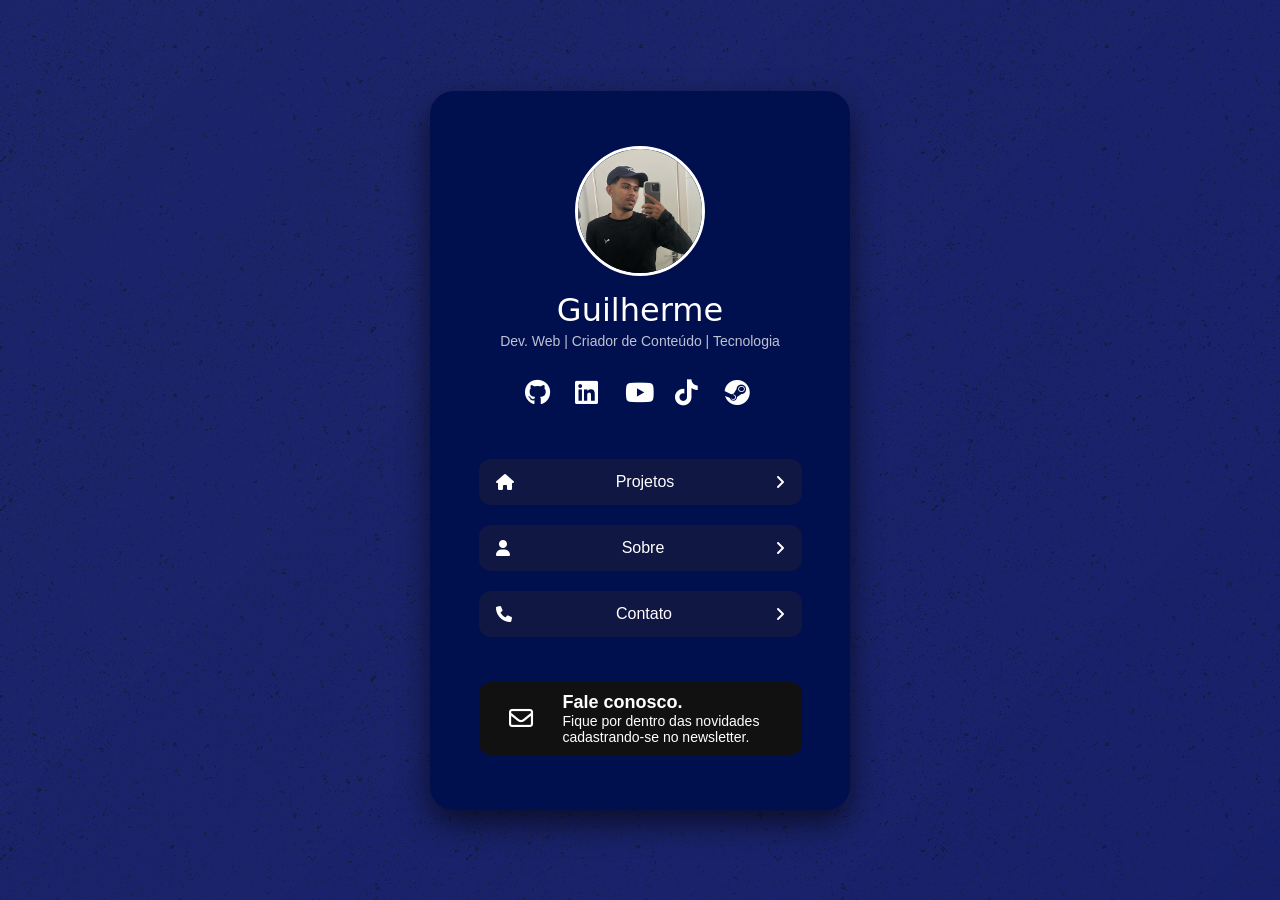
<file: index.html>
<!doctype html>

<html lang="en">

  <head>
    <meta charset="UTF-8" />
    <meta name="viewport" content="width=device-width, initial-scale=1.0" />
    <title>Linktree | Guilherme</title>
    <link rel="stylesheet" href="styles/styles.css" />
    <link rel="stylesheet" href="https://cdnjs.cloudflare.com/ajax/libs/font-awesome/6.0.0/css/all.min.css"/>

  </head>
  <body>
    <div class="content">
      <header>
        <img
          src="assets/image/avatar-wpp2-360.jpg"
          srcset="assets/image/avatar-wpp2-360.jpg 1x, assets/image/avatar-wpp2-720.jpg 2x"
          width="150"
          height="150"
          alt="Avatar de Usuário"
        />
        <h1>Guilherme</h1>
        <p>
          Dev. Web | Criador de Conteúdo | Tecnologia
        </p>
      </header>
      <div class="content_main">
        <ul>
          <li><a href="https://github.com/GuiiDevv" class="link-github" target="_blank"><i class="fa-brands fa-github"></i></a></li>
          <li><a href="https://www.linkedin.com/in/guilherme-cavalcante-301798120/" class="link-linkedin" target="_blank"><i class="fa-brands fa-linkedin"></i></a></li>
          <li><a href="https://www.youtube.com/@47zinn" class="link-youtube" target="_blank"><i class="fa-brands fa-youtube"></i></a></li>
          <li><a href="https://www.tiktok.com/@gui.olliv" class="link-tiktok" target="_blank"><i class="fa-brands fa-tiktok"></i></a></li>
          <li><a href="https://steamcommunity.com/profiles/76561199072843996/" class="link-steam" target="_blank"><i class="fa-brands fa-steam"></i></a></li>
        </ul>
        <main>
          <a href="https://github.com/GuiiDevv?tab=repositories" target="_blank" rel="noopener noreferrer">
            <i class="fa-solid fa-house"></i>
            <p>Projetos</p>
            <i class="fa-solid fa-angle-right"></i>
          </a>
          <!--<a href="#">
            <i class="fa-solid fa-briefcase"></i>
            <p>Portifolio</p>
            <i class="fa-solid fa-angle-right"></i>
          </a>-->
          <a href="#">
            <i class="fa-solid fa-user"></i>
            <p>Sobre</p>
            <i class="fa-solid fa-angle-right"></i>
          </a>
          <a href="https://api.whatsapp.com/send/?phone=5595981072594" target="_blank" rel="noopener noreferrer">
            <i class="fa-solid fa-phone"></i>
            <p>Contato</p>
            <i class="fa-solid fa-angle-right"></i>
          </a>
        </main>
        <div class="footer-content" onclick="location.href='mailto:guicavalcante110@icloud.com'">
          <i class="fa-regular fa-envelope"></i>
          <span>
            <h2>Fale conosco.</h2>
            <p>Fique por dentro das novidades cadastrando-se no newsletter.</p>
          </span>
        </div>
      </div>
    </div>
  </body>
</html>
</file>
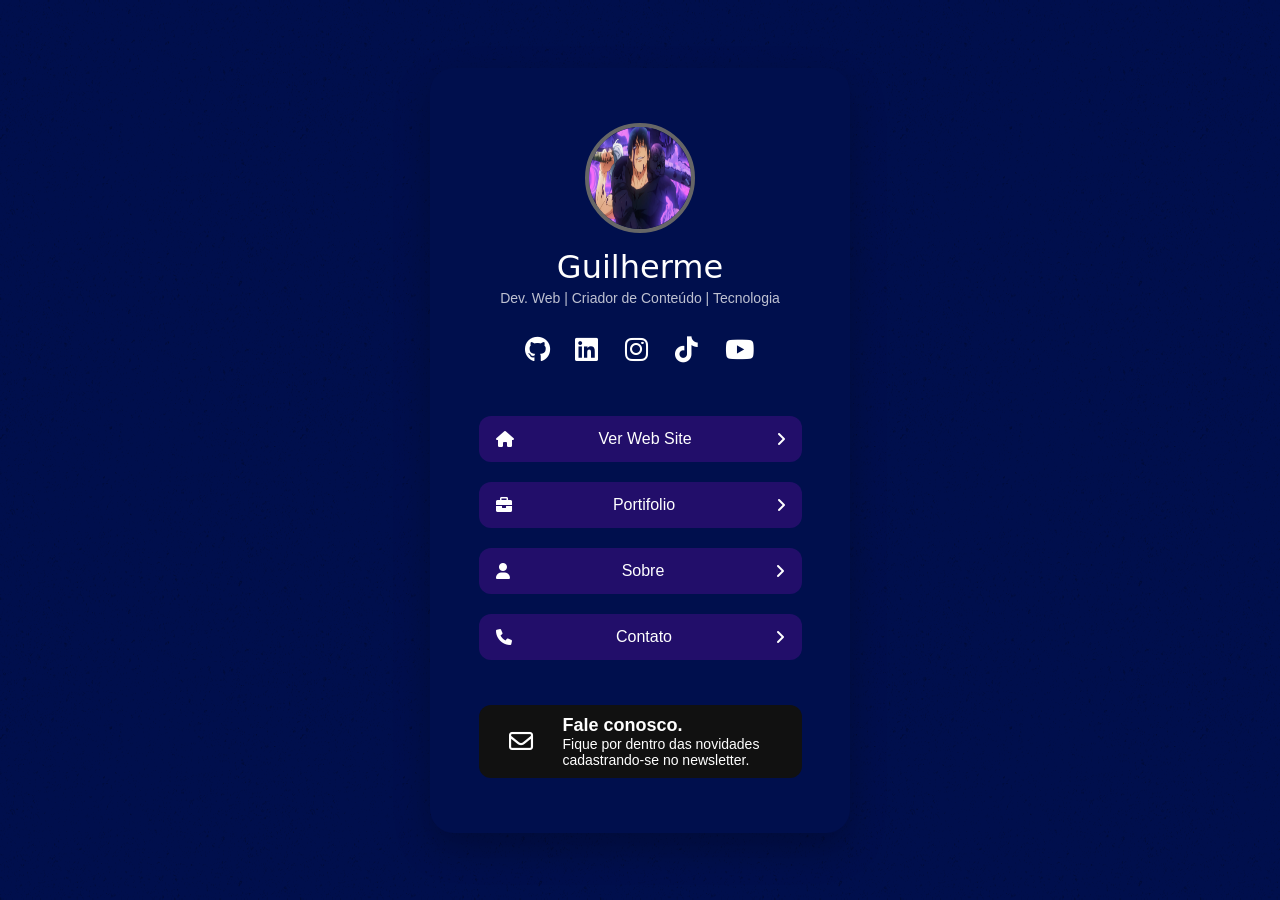
<file: miniperfil.html>
<!doctype html>

<html lang="en">

  <head>
    <meta charset="UTF-8" />
    <meta name="viewport" content="width=device-width, initial-scale=1.0" />
    <title>Linktree | Guilherme</title>
    <link rel="stylesheet" href="styles.css" />
    <link rel="stylesheet" href="https://cdnjs.cloudflare.com/ajax/libs/font-awesome/6.0.0/css/all.min.css"/>

  </head>
  <body>
    <div class="content">
      <header>
        <img
          src="1368740 (1).png"
          alt="Avatar de Usuário"
        />
        <h1>Guilherme</h1>
        <p>
          Dev. Web | Criador de Conteúdo | Tecnologia
        </p>
      </header>
      <div class="content_main">
        <ul>
          <li><a href="https://github.com/GuiiDevv" class="link-github" target="_blank"><i class="fa-brands fa-github"></i></a></li>
          <li><a href="https://www.linkedin.com/in/guilherme-cavalcante-301798120/" class="link-linkedin" target="_blank"><i class="fa-brands fa-linkedin"></i></a></li>
          <li><a href="https://www.instagram.com/guii.devv/" class="link-instagram" target="_blank"><i class="fa-brands fa-instagram"></i></a></li>
          <li><a href="https://www.tiktok.com/@guii.cnn?lang=en" class="link-tiktok" target="_blank"><i class="fa-brands fa-tiktok"></i></a></li>
          <li><a href="https://www.youtube.com/@47zinn" class="link-youtube" target="_blank"><i class="fa-brands fa-youtube"></i></a></li>
        </ul>
        <main>
          <a href="#">
            <i class="fa-solid fa-house"></i>
            <p>Ver Web Site</p>
            <i class="fa-solid fa-angle-right"></i>
          </a>
          <a href="#">
            <i class="fa-solid fa-briefcase"></i>
            <p>Portifolio</p>
            <i class="fa-solid fa-angle-right"></i>
          </a>
          <a href="#">
            <i class="fa-solid fa-user"></i>
            <p>Sobre</p>
            <i class="fa-solid fa-angle-right"></i>
          </a>
          <a href="https://api.whatsapp.com/send/?phone=5595981072594" target="_blank" rel="noopener noreferrer">
            <i class="fa-solid fa-phone"></i>
            <p>Contato</p>
            <i class="fa-solid fa-angle-right"></i>
          </a>
        </main>
        <div class="footer-content" onclick="location.href='mailto:guicavalcante110@icloud.com'">
          <i class="fa-regular fa-envelope"></i>
          <span>
            <h2>Fale conosco.</h2>
            <p>Fique por dentro das novidades cadastrando-se no newsletter.</p>
          </span>
        </div>
      </div>
    </div>
  </body>
</html>
</file>
<file: styles/styles.css>
* {
  margin: 0;
  padding: 0;
  box-sizing: border-box;
  font-family: "Jost", sans-serif;
  color: white;
}

body {
  display: flex;
  min-height: 100vh;
  background:
  linear-gradient(rgba(0,0,0,0.6), rgba(0,0,0,0.6)),
  url(../assets/asfalt-dark.png),
  linear-gradient(135deg,  #0928a3c0 0%, #0928a3cc 100%);
  background-blend-mode: overlay;
  justify-content: center;
  align-items: center;
  padding: 20px;
}

.content {
  background: #000f4d;
  width: 100%;
  max-width: 420px;
  padding: 55px 40px;
  margin: 0;
  border: 2px transparent #bbb;
  border-radius: 24px;
  display: flex;
  flex-direction: column;
  gap: 30px;
  box-shadow: 0 13px 30px rgba(0, 0, 0, 0.581);
}

@media (max-width: 480px) {
  .content { padding: 35px 25px; }
}

header {
  display: flex;
  flex-direction: column;
  align-items: center;
}

header img {
  width: 130px;
  height: 130px;
  display: block;
  aspect-ratio: 1 / 1;
  image-rendering: auto;
  border-radius: 50%;
  border: 3px solid #ffffff;
}

header h1 {
  margin-top: 15px;
  font-family: "Bitcount Grid Single Ink", system-ui;
  font-weight: 400;
  font-style: normal;
  font-size: 32px;
}
header p {
  margin-top: 4px;
  color: #ffffffbe;
  text-align: center;
  font-size: 14px;
}

.content_main {
  display: flex;
  flex-direction: column;
  gap: 20px;
}

.content_main ul {
  list-style: none;
  display: flex;
  justify-content: center;
  align-items: center;
  height: 30px;
  gap: 20px;
  margin-bottom: 30px;
}

.content_main ul li {
  width: 30px;
}

.content_main ul li a {
  color: #ffffff;
  text-decoration: none;
  font-size: 26px;
}

.content_main ul li a:hover {
  font-size: 30px;
  transition: font-size 0.2s ease;
}

.link-github:hover i {
  color: #666;
}

.link-linkedin:hover i {
  color: #0077b5;
}

.link-steam:hover i {
  color: #1b1eaf;
}

.link-tiktok:hover i {
  color: #000000;
}

.link-youtube:hover i {
  color: #ff0000;
}

main {
  display: flex;
  flex-direction: column;
  gap: 20px;
}

main a {
  border: 2px solid rgba(64, 15, 133, 0);
  border-radius: 12px;
  padding: 12px 15px;
  display: flex;
  align-items: center;
  justify-content: space-between;
  text-decoration: none;
  color: #ffffff;
  width: 95%;
  margin: 0 auto;
  background: rgb(16, 23, 67);
}

main a:hover {
  background: #000000;
  border: 2px solid white;
  transition: background-color 0.5s ease;
}

.footer-content {
  background-color: #111;
  color: #f0f0f0;
  display: flex;
  align-items: center;
  padding: 10px;
  border-radius: 12px;
  gap: 10px;
  cursor: pointer;
  width: 95%;
  margin: 25px auto 0 auto;
  
}

.footer-content:hover {
  background-color: #333;
  transition: background-color 0.2s ease;
}

.footer-content i {
  padding: 0 20px;
  font-size: 24px;
}

.footer-content span {
  font-size: 14px;
}

.footer-content h2 {
  font-size: 18px;
}
</file>
<file: styles.css>
* {
  margin: 0;
  padding: 0;
  box-sizing: border-box;
  font-family: "Jost", sans-serif;
  color: white;
}

body {
  display: flex;
  min-height: 100vh;
  background: 
  url(asfalt-dark.png),
  linear-gradient(135deg, #000f4d 0%, #000f4d 100%);
  background-blend-mode: overlay;
  background-size: 300px 300px, cover;
  animation: noiseMove 1s steps(10) infinite;
  justify-content: center;
  align-items: center;
  padding: 20px;
}

.content {
  background: #000f4d;
  width: 100%;
  max-width: 420px;
  padding: 55px 40px;
  margin: 0;
  border: 2px transparent #bbb;
  border-radius: 24px;
  display: flex;
  flex-direction: column;
  gap: 30px;
  box-shadow: 0 15px 35px rgba(0, 0, 0, 0.25);
}

@media (max-width: 480px) {
  .content { padding: 35px 25px; }
}

header {
  display: flex;
  flex-direction: column;
  align-items: center;
}

header img {
  width: 110px;
  height: 110px;
  border-radius: 50%;
  border: 4px solid #666;
}

header h1 {
  margin-top: 15px;
  font-family: "Bitcount Grid Single Ink", system-ui;
  font-weight: 400;
  font-style: normal;
  font-size: 32px;
}
header p {
  margin-top: 4px;
  color: #ffffffbe;
  text-align: center;
  font-size: 14px;
}

.content_main {
  display: flex;
  flex-direction: column;
  gap: 20px;
}

.content_main ul {
  list-style: none;
  display: flex;
  justify-content: center;
  align-items: center;
  height: 30px;
  gap: 20px;
  margin-bottom: 30px;
}

.content_main ul li {
  width: 30px;
}

.content_main ul li a {
  color: #ffffff;
  text-decoration: none;
  font-size: 26px;
}

.content_main ul li a:hover {
  font-size: 30px;
  transition: font-size 0.2s ease;
}

.link-github:hover i {
  color: #666;
}

.link-linkedin:hover i {
  color: #0077b5;
}

.link-instagram:hover i {
  color: #e4405f;
}

.link-tiktok:hover i {
  color: #1da1f2;
}

.link-youtube:hover i {
  color: #ff0000;
}

main {
  display: flex;
  flex-direction: column;
  gap: 20px;
}

main a {
  border: 2px solid rgba(64, 15, 133, 0);
  border-radius: 12px;
  padding: 12px 15px;
  display: flex;
  align-items: center;
  justify-content: space-between;
  text-decoration: none;
  color: #ffffff;
  width: 95%;
  margin: 0 auto;
  background: rgba(64, 15, 133, 0.529);
}

main a:hover {
  background: #000000;
  border: 2px solid white;
  transition: background-color 0.5s ease;
}

.footer-content {
  background-color: #111;
  color: #f0f0f0;
  display: flex;
  align-items: center;
  padding: 10px;
  border-radius: 12px;
  gap: 10px;
  cursor: pointer;
  width: 95%;
  margin: 25px auto 0 auto;
  
}

.footer-content:hover {
  background-color: #333;
  transition: background-color 0.2s ease;
}

.footer-content i {
  padding: 0 20px;
  font-size: 24px;
}

.footer-content span {
  font-size: 14px;
}

.footer-content h2 {
  font-size: 18px;
}
</file>
